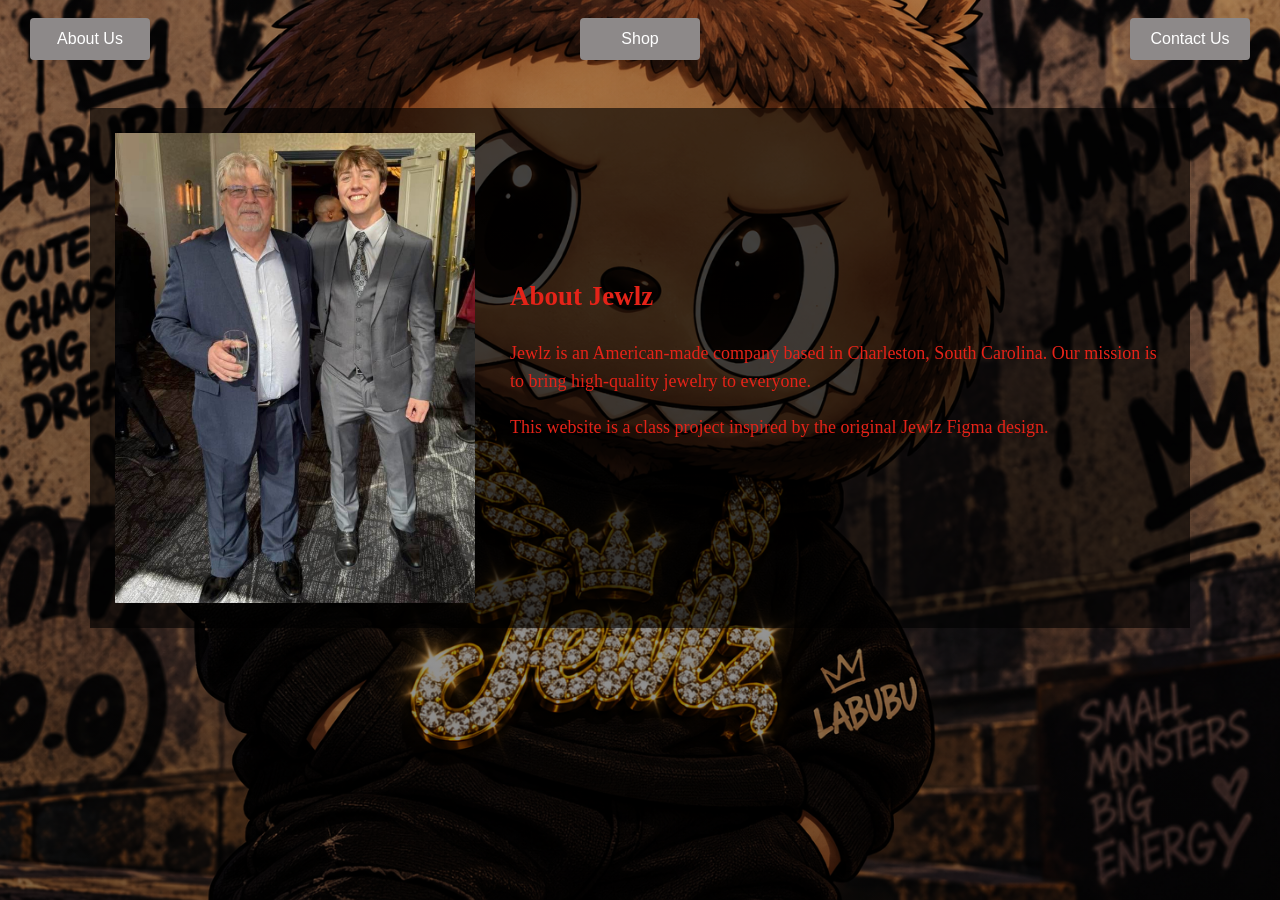
<file: index.html>
<!DOCTYPE html><html lang="en"><head><!-- Author: Cole Amick --><meta charset="UTF-8"><meta name="viewport" content="width=device-width,initial-scale=1.0"><title>Jewlz | About Us</title><link rel="stylesheet" href="styles.css"><style>.about-copy{color:#e52318;}</style></head><body><nav class="site-nav"><a href="index.html">About Us</a><a href="shop.html">Shop</a><a href="contact.html">Contact Us</a></nav><main class="page"><section class="about-card"><img class="about-photo" src="images/about-photo.jpg" alt="Two people dressed formally"><div class="about-copy"><h1 style="margin-top:0">About Jewlz</h1><p>Jewlz is an American-made company based in Charleston, South Carolina. Our mission is to bring high-quality jewelry to everyone.</p><p>This website is a class project inspired by the original Jewlz Figma design.</p></div></section></main></body></html>
</file>
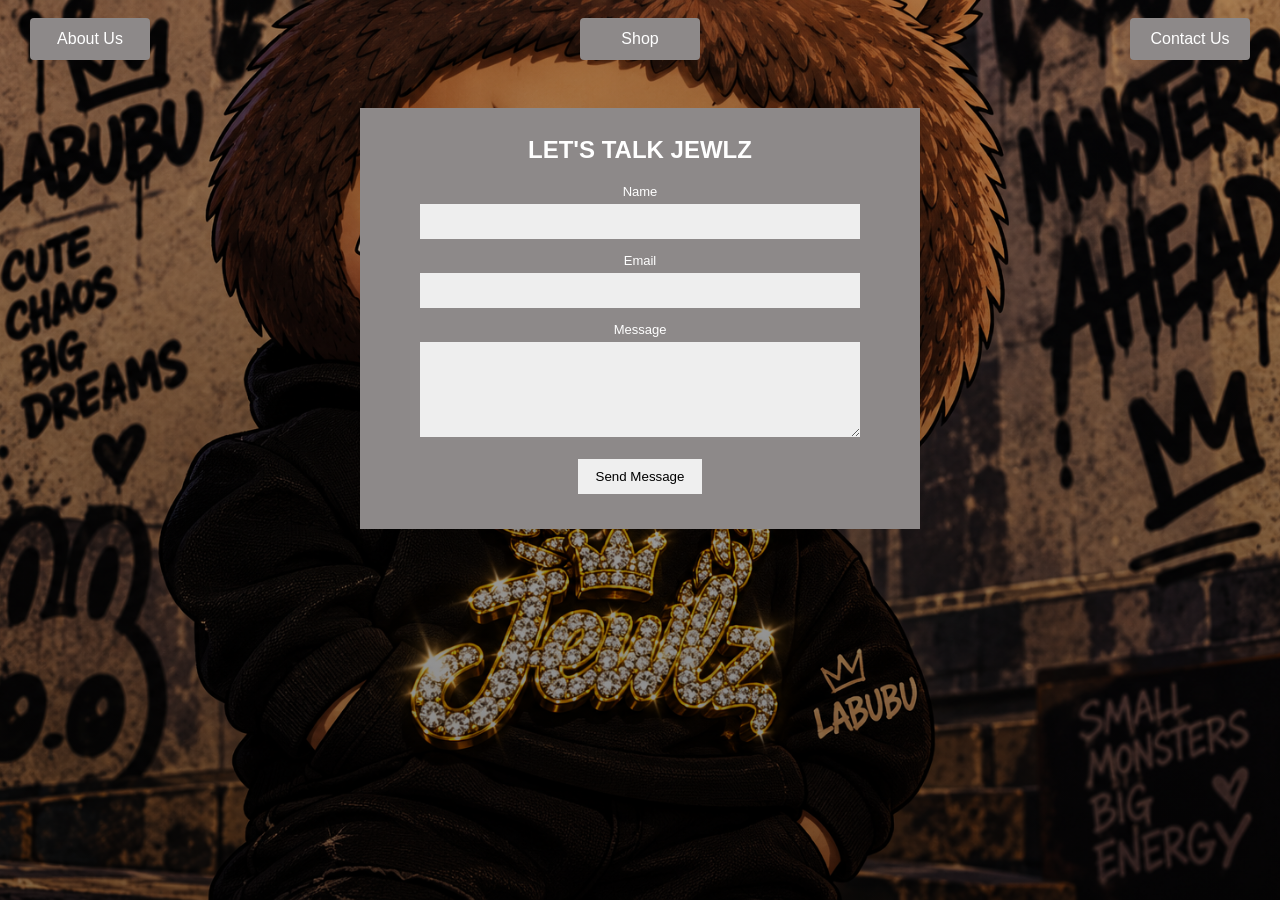
<file: contact.html>
<!DOCTYPE html><html lang="en"><head><!-- Author: Cole Amick --><meta charset="UTF-8"><meta name="viewport" content="width=device-width,initial-scale=1.0"><title>Jewlz | Contact Us</title><link rel="stylesheet" href="styles.css"><style>.contact-box h1{text-transform:uppercase;}</style></head><body><nav class="site-nav"><a href="index.html">About Us</a><a href="shop.html">Shop</a><a href="contact.html">Contact Us</a></nav><main class="page contact-page"><section class="contact-box"><h1 style="margin-top:0">Let's Talk Jewlz</h1><form action="#" method="post"><label for="name">Name</label><input id="name" name="name" type="text"><label for="email">Email</label><input id="email" name="email" type="email"><label for="message">Message</label><textarea id="message" name="message" rows="5"></textarea><button type="submit">Send Message</button></form></section></main></body></html>
</file>
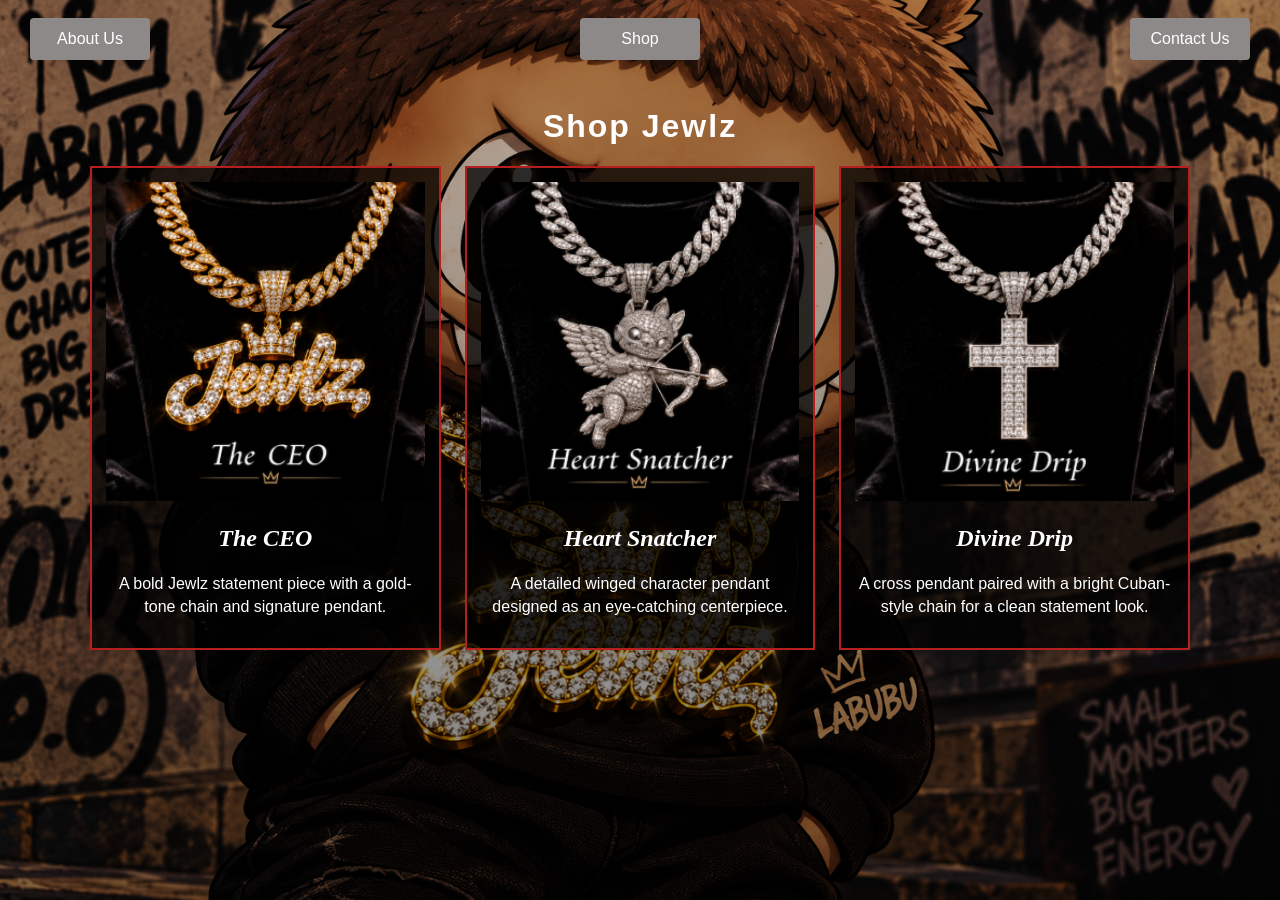
<file: shop.html>
<!DOCTYPE html><html lang="en"><head><!-- Author: Cole Amick --><meta charset="UTF-8"><meta name="viewport" content="width=device-width,initial-scale=1.0"><title>Jewlz | Shop</title><link rel="stylesheet" href="styles.css"><style>.shop-title{letter-spacing:2px;}</style></head><body><nav class="site-nav"><a href="index.html">About Us</a><a href="shop.html">Shop</a><a href="contact.html">Contact Us</a></nav><main class="page"><h1 class="shop-title" style="text-align:center">Shop Jewlz</h1><section class="products"><article class="product-card"><img src="images/ceo.png" alt="The CEO necklace"><h2>The CEO</h2><p>A bold Jewlz statement piece with a gold-tone chain and signature pendant.</p></article><article class="product-card"><img src="images/heart-snatcher.png" alt="Heart Snatcher necklace"><h2>Heart Snatcher</h2><p>A detailed winged character pendant designed as an eye-catching centerpiece.</p></article><article class="product-card"><img src="images/divine-drip.png" alt="Divine Drip necklace"><h2>Divine Drip</h2><p>A cross pendant paired with a bright Cuban-style chain for a clean statement look.</p></article></section></main></body></html>
</file>
<file: styles.css>
*{box-sizing:border-box}html,body{margin:0;min-height:100%}body{font-family:Arial,Helvetica,sans-serif;color:white;background:#1d1d1d linear-gradient(rgba(0,0,0,.28),rgba(0,0,0,.48));background-image:linear-gradient(rgba(0,0,0,.28),rgba(0,0,0,.48)),url("images/background.png");background-size:cover;background-position:center;background-attachment:fixed}.site-nav{display:flex;justify-content:space-between;gap:20px;padding:18px 30px}.site-nav a{min-width:120px;padding:12px 18px;border-radius:4px;color:white;background:#8d8989;text-align:center;text-decoration:none}.site-nav a:hover{background:#6f6b6b}.page{width:min(1100px,94%);margin:30px auto}.about-card{display:grid;grid-template-columns:minmax(220px,360px) 1fr;gap:35px;align-items:center;padding:25px;background:rgba(0,0,0,.62)}.about-photo{width:100%;max-height:470px;object-fit:cover}.about-copy{font-family:Georgia,"Times New Roman",serif;font-size:18px;line-height:1.55}.products{display:grid;grid-template-columns:repeat(3,1fr);gap:24px}.product-card{padding:14px;border:2px solid #b51f1f;background:rgba(0,0,0,.75);text-align:center}.product-card img{width:100%;aspect-ratio:1/1;object-fit:cover}.product-card h2{font-family:Georgia,"Times New Roman",serif;font-style:italic}.product-card p{line-height:1.45}.contact-page{display:flex;justify-content:center}.contact-box{width:min(560px,100%);padding:28px 60px 35px;background:#8d8989;text-align:center}.contact-box label{display:block;margin:14px 0 5px;font-size:13px}.contact-box input,.contact-box textarea{width:100%;padding:10px;border:0;background:#eee}.contact-box textarea{resize:vertical}.contact-box button{margin-top:18px;padding:10px 18px;border:0;cursor:pointer}@media(max-width:760px){.site-nav{flex-direction:column}.about-card,.products{grid-template-columns:1fr}.contact-box{padding:25px}}
</file>
